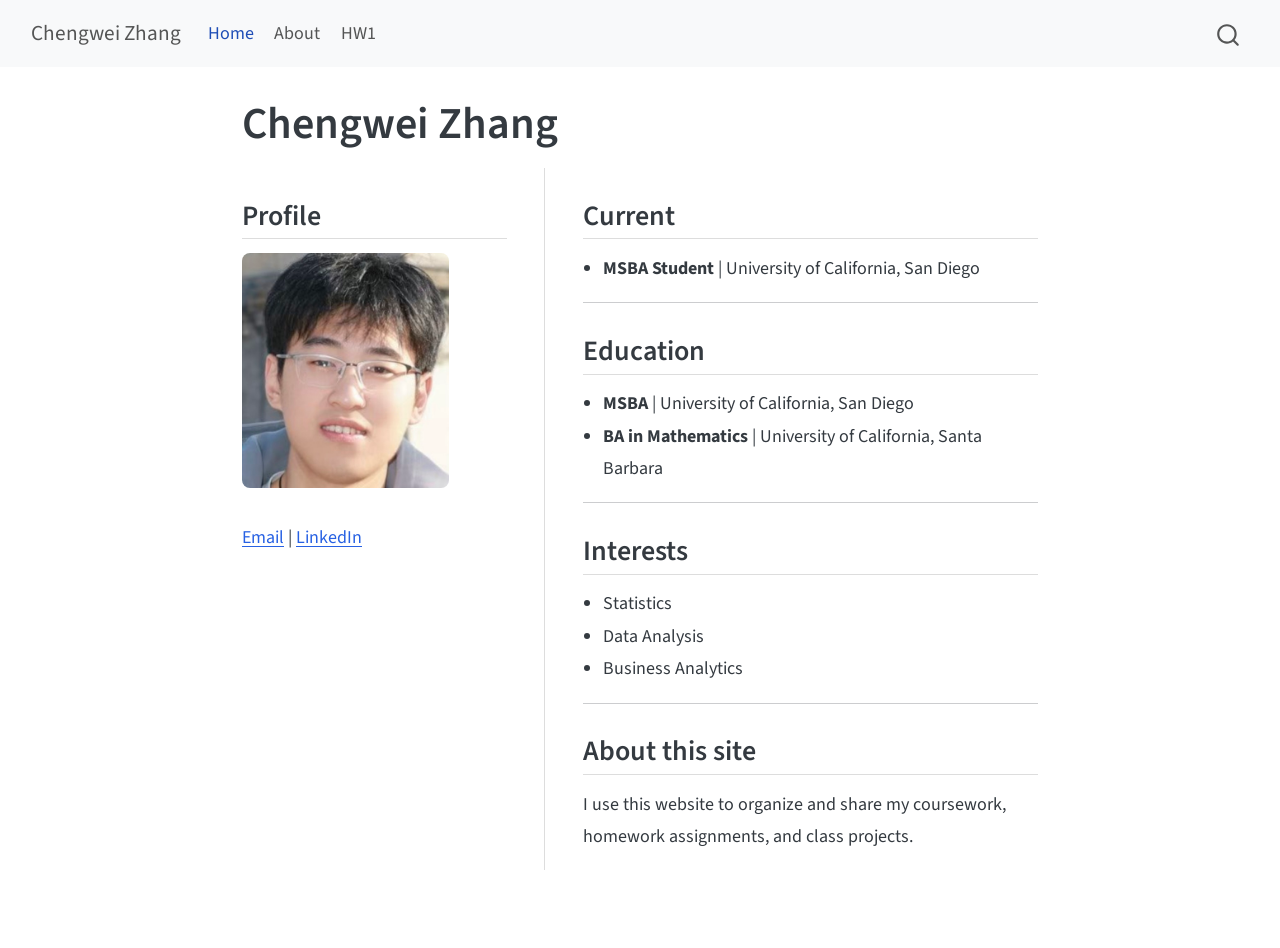
<file: docs/index.html>
<!DOCTYPE html>
<html xmlns="http://www.w3.org/1999/xhtml" lang="en" xml:lang="en"><head>

<meta charset="utf-8">
<meta name="generator" content="quarto-1.9.13">

<meta name="viewport" content="width=device-width, initial-scale=1.0, user-scalable=yes">


<title>Chengwei Zhang</title>
<style>
code{white-space: pre-wrap;}
span.smallcaps{font-variant: small-caps;}
div.columns{display: flex; gap: min(4vw, 1.5em);}
div.column{flex: auto; overflow-x: auto;}
div.hanging-indent{margin-left: 1.5em; text-indent: -1.5em;}
ul.task-list{list-style: none;}
ul.task-list li input[type="checkbox"] {
  width: 0.8em;
  margin: 0 0.8em 0.2em -1em; /* quarto-specific, see https://github.com/quarto-dev/quarto-cli/issues/4556 */ 
  vertical-align: middle;
}
</style>


<script src="site_libs/quarto-nav/quarto-nav.js"></script>
<script src="site_libs/quarto-nav/headroom.min.js"></script>
<script src="site_libs/clipboard/clipboard.min.js"></script>
<script src="site_libs/quarto-search/autocomplete.umd.js"></script>
<script src="site_libs/quarto-search/fuse.min.js"></script>
<script src="site_libs/quarto-search/quarto-search.js"></script>
<meta name="quarto:offset" content="./">
<script src="site_libs/quarto-html/quarto.js" type="module"></script>
<script src="site_libs/quarto-html/tabsets/tabsets.js" type="module"></script>
<script src="site_libs/quarto-html/axe/axe-check.js" type="module"></script>
<script src="site_libs/quarto-html/popper.min.js"></script>
<script src="site_libs/quarto-html/tippy.umd.min.js"></script>
<script src="site_libs/quarto-html/anchor.min.js"></script>
<link href="site_libs/quarto-html/tippy.css" rel="stylesheet">
<link href="site_libs/quarto-html/quarto-syntax-highlighting-ac077c1e730dfeb5e42400639d17284e.css" rel="stylesheet" id="quarto-text-highlighting-styles">
<script src="site_libs/bootstrap/bootstrap.min.js"></script>
<link href="site_libs/bootstrap/bootstrap-icons.css" rel="stylesheet">
<link href="site_libs/bootstrap/bootstrap-25a278df0dcecaab9842c2b266c09c1c.min.css" rel="stylesheet" append-hash="true" id="quarto-bootstrap" data-mode="light">
<script id="quarto-search-options" type="application/json">{
  "location": "navbar",
  "copy-button": false,
  "collapse-after": 3,
  "panel-placement": "end",
  "type": "overlay",
  "limit": 50,
  "keyboard-shortcut": [
    "f",
    "/",
    "s"
  ],
  "show-item-context": false,
  "language": {
    "search-no-results-text": "No results",
    "search-matching-documents-text": "matching documents",
    "search-copy-link-title": "Copy link to search",
    "search-hide-matches-text": "Hide additional matches",
    "search-more-match-text": "more match in this document",
    "search-more-matches-text": "more matches in this document",
    "search-clear-button-title": "Clear",
    "search-text-placeholder": "",
    "search-detached-cancel-button-title": "Cancel",
    "search-submit-button-title": "Submit",
    "search-label": "Search"
  }
}</script>


<link rel="stylesheet" href="styles.css">
</head>

<body class="nav-fixed fullcontent quarto-light">

<div id="quarto-search-results"></div>
  <header id="quarto-header" class="headroom fixed-top">
    <nav class="navbar navbar-expand-lg " data-bs-theme="dark">
      <div class="navbar-container container-fluid">
      <div class="navbar-brand-container mx-auto">
    <a class="navbar-brand" href="./index.html">
    <span class="navbar-title">Chengwei Zhang</span>
    </a>
  </div>
            <div id="quarto-search" class="" title="Search"></div>
          <button class="navbar-toggler" type="button" data-bs-toggle="collapse" data-bs-target="#navbarCollapse" aria-controls="navbarCollapse" role="menu" aria-expanded="false" aria-label="Toggle navigation" onclick="if (window.quartoToggleHeadroom) { window.quartoToggleHeadroom(); }">
  <span class="navbar-toggler-icon"></span>
</button>
          <div class="collapse navbar-collapse" id="navbarCollapse">
            <ul class="navbar-nav navbar-nav-scroll me-auto">
  <li class="nav-item">
    <a class="nav-link active" href="./index.html" aria-current="page"> 
<span class="menu-text">Home</span></a>
  </li>  
  <li class="nav-item">
    <a class="nav-link" href="./about.html"> 
<span class="menu-text">About</span></a>
  </li>  
  <li class="nav-item">
    <a class="nav-link" href="./hw1.html"> 
<span class="menu-text">HW1</span></a>
  </li>  
</ul>
          </div> <!-- /navcollapse -->
            <div class="quarto-navbar-tools">
</div>
      </div> <!-- /container-fluid -->
    </nav>
</header>
<!-- content -->
<div id="quarto-content" class="quarto-container page-columns page-rows-contents page-layout-article page-navbar">
<!-- sidebar -->
<!-- margin-sidebar -->
    
<!-- main -->
<main class="content" id="quarto-document-content">

<header id="title-block-header" class="quarto-title-block default">
<div class="quarto-title">
<h1 class="title">Chengwei Zhang</h1>
</div>



<div class="quarto-title-meta">

    
  
    
  </div>
  


</header>


<div class="columns">
<div class="column" style="width:38%;">
<section id="profile" class="level2">
<h2 class="anchored" data-anchor-id="profile">Profile</h2>
<p><img src="files/profile.jpg" class="img-fluid" style="width:78.0%" alt="Profile image"></p>
<p><a href="mailto:chz147@ucsd.edu">Email</a> | <a href="https://www.linkedin.com/in/chengwei-zhang-560180379">LinkedIn</a></p>
</section>
</div><div class="column" style="width:62%;">
<section id="current" class="level2">
<h2 class="anchored" data-anchor-id="current">Current</h2>
<ul>
<li><strong>MSBA Student</strong> | University of California, San Diego</li>
</ul>
<hr>
</section>
<section id="education" class="level2">
<h2 class="anchored" data-anchor-id="education">Education</h2>
<ul>
<li><strong>MSBA</strong> | University of California, San Diego<br>
</li>
<li><strong>BA in Mathematics</strong> | University of California, Santa Barbara</li>
</ul>
<hr>
</section>
<section id="interests" class="level2">
<h2 class="anchored" data-anchor-id="interests">Interests</h2>
<ul>
<li>Statistics<br>
</li>
<li>Data Analysis<br>
</li>
<li>Business Analytics</li>
</ul>
<hr>
</section>
<section id="about-this-site" class="level2">
<h2 class="anchored" data-anchor-id="about-this-site">About this site</h2>
<p>I use this website to organize and share my coursework, homework assignments, and class projects.</p>
</section>
</div>
</div>



</main> <!-- /main -->
<script id="quarto-html-after-body" type="application/javascript">
  window.document.addEventListener("DOMContentLoaded", function (event) {
    const icon = "";
    const anchorJS = new window.AnchorJS();
    anchorJS.options = {
      placement: 'right',
      icon: icon
    };
    anchorJS.add('.anchored');
    const isCodeAnnotation = (el) => {
      for (const clz of el.classList) {
        if (clz.startsWith('code-annotation-')) {                     
          return true;
        }
      }
      return false;
    }
    const onCopySuccess = function(e) {
      // button target
      const button = e.trigger;
      // don't keep focus
      button.blur();
      // flash "checked"
      button.classList.add('code-copy-button-checked');
      var currentTitle = button.getAttribute("title");
      button.setAttribute("title", "Copied!");
      let tooltip;
      if (window.bootstrap) {
        button.setAttribute("data-bs-toggle", "tooltip");
        button.setAttribute("data-bs-placement", "left");
        button.setAttribute("data-bs-title", "Copied!");
        tooltip = new bootstrap.Tooltip(button, 
          { trigger: "manual", 
            customClass: "code-copy-button-tooltip",
            offset: [0, -8]});
        tooltip.show();    
      }
      setTimeout(function() {
        if (tooltip) {
          tooltip.hide();
          button.removeAttribute("data-bs-title");
          button.removeAttribute("data-bs-toggle");
          button.removeAttribute("data-bs-placement");
        }
        button.setAttribute("title", currentTitle);
        button.classList.remove('code-copy-button-checked');
      }, 1000);
      // clear code selection
      e.clearSelection();
    }
    const getTextToCopy = function(trigger) {
      const outerScaffold = trigger.parentElement.cloneNode(true);
      const codeEl = outerScaffold.querySelector('code');
      for (const childEl of codeEl.children) {
        if (isCodeAnnotation(childEl)) {
          childEl.remove();
        }
      }
      return codeEl.innerText;
    }
    const clipboard = new window.ClipboardJS('.code-copy-button:not([data-in-quarto-modal])', {
      text: getTextToCopy
    });
    clipboard.on('success', onCopySuccess);
    if (window.document.getElementById('quarto-embedded-source-code-modal')) {
      const clipboardModal = new window.ClipboardJS('.code-copy-button[data-in-quarto-modal]', {
        text: getTextToCopy,
        container: window.document.getElementById('quarto-embedded-source-code-modal')
      });
      clipboardModal.on('success', onCopySuccess);
    }
      var localhostRegex = new RegExp(/^(?:http|https):\/\/localhost\:?[0-9]*\//);
      var mailtoRegex = new RegExp(/^mailto:/);
        var filterRegex = new RegExp('/' + window.location.host + '/');
      var isInternal = (href) => {
          return filterRegex.test(href) || localhostRegex.test(href) || mailtoRegex.test(href);
      }
      // Inspect non-navigation links and adorn them if external
     var links = window.document.querySelectorAll('a[href]:not(.nav-link):not(.navbar-brand):not(.toc-action):not(.sidebar-link):not(.sidebar-item-toggle):not(.pagination-link):not(.no-external):not([aria-hidden]):not(.dropdown-item):not(.quarto-navigation-tool):not(.about-link)');
      for (var i=0; i<links.length; i++) {
        const link = links[i];
        if (!isInternal(link.href)) {
          // undo the damage that might have been done by quarto-nav.js in the case of
          // links that we want to consider external
          if (link.dataset.originalHref !== undefined) {
            link.href = link.dataset.originalHref;
          }
        }
      }
    function tippyHover(el, contentFn, onTriggerFn, onUntriggerFn) {
      const config = {
        allowHTML: true,
        maxWidth: 500,
        delay: 100,
        arrow: false,
        appendTo: function(el) {
            return el.parentElement;
        },
        interactive: true,
        interactiveBorder: 10,
        theme: 'quarto',
        placement: 'bottom-start',
      };
      if (contentFn) {
        config.content = contentFn;
      }
      if (onTriggerFn) {
        config.onTrigger = onTriggerFn;
      }
      if (onUntriggerFn) {
        config.onUntrigger = onUntriggerFn;
      }
      window.tippy(el, config); 
    }
    const noterefs = window.document.querySelectorAll('a[role="doc-noteref"]');
    for (var i=0; i<noterefs.length; i++) {
      const ref = noterefs[i];
      tippyHover(ref, function() {
        // use id or data attribute instead here
        let href = ref.getAttribute('data-footnote-href') || ref.getAttribute('href');
        try { href = new URL(href).hash; } catch {}
        const id = href.replace(/^#\/?/, "");
        const note = window.document.getElementById(id);
        if (note) {
          return note.innerHTML;
        } else {
          return "";
        }
      });
    }
    const xrefs = window.document.querySelectorAll('a.quarto-xref');
    const processXRef = (id, note) => {
      // Strip column container classes
      const stripColumnClz = (el) => {
        el.classList.remove("page-full", "page-columns");
        if (el.children) {
          for (const child of el.children) {
            stripColumnClz(child);
          }
        }
      }
      stripColumnClz(note)
      if (id === null || id.startsWith('sec-')) {
        // Special case sections, only their first couple elements
        const container = document.createElement("div");
        if (note.children && note.children.length > 2) {
          container.appendChild(note.children[0].cloneNode(true));
          for (let i = 1; i < note.children.length; i++) {
            const child = note.children[i];
            if (child.tagName === "P" && child.innerText === "") {
              continue;
            } else {
              container.appendChild(child.cloneNode(true));
              break;
            }
          }
          if (window.Quarto?.typesetMath) {
            window.Quarto.typesetMath(container);
          }
          return container.innerHTML
        } else {
          if (window.Quarto?.typesetMath) {
            window.Quarto.typesetMath(note);
          }
          return note.innerHTML;
        }
      } else {
        // Remove any anchor links if they are present
        const anchorLink = note.querySelector('a.anchorjs-link');
        if (anchorLink) {
          anchorLink.remove();
        }
        if (window.Quarto?.typesetMath) {
          window.Quarto.typesetMath(note);
        }
        if (note.classList.contains("callout")) {
          return note.outerHTML;
        } else {
          return note.innerHTML;
        }
      }
    }
    for (var i=0; i<xrefs.length; i++) {
      const xref = xrefs[i];
      tippyHover(xref, undefined, function(instance) {
        instance.disable();
        let url = xref.getAttribute('href');
        let hash = undefined; 
        if (url.startsWith('#')) {
          hash = url;
        } else {
          try { hash = new URL(url).hash; } catch {}
        }
        if (hash) {
          const id = hash.replace(/^#\/?/, "");
          const note = window.document.getElementById(id);
          if (note !== null) {
            try {
              const html = processXRef(id, note.cloneNode(true));
              instance.setContent(html);
            } finally {
              instance.enable();
              instance.show();
            }
          } else {
            // See if we can fetch this
            fetch(url.split('#')[0])
            .then(res => res.text())
            .then(html => {
              const parser = new DOMParser();
              const htmlDoc = parser.parseFromString(html, "text/html");
              const note = htmlDoc.getElementById(id);
              if (note !== null) {
                const html = processXRef(id, note);
                instance.setContent(html);
              } 
            }).finally(() => {
              instance.enable();
              instance.show();
            });
          }
        } else {
          // See if we can fetch a full url (with no hash to target)
          // This is a special case and we should probably do some content thinning / targeting
          fetch(url)
          .then(res => res.text())
          .then(html => {
            const parser = new DOMParser();
            const htmlDoc = parser.parseFromString(html, "text/html");
            const note = htmlDoc.querySelector('main.content');
            if (note !== null) {
              // This should only happen for chapter cross references
              // (since there is no id in the URL)
              // remove the first header
              if (note.children.length > 0 && note.children[0].tagName === "HEADER") {
                note.children[0].remove();
              }
              const html = processXRef(null, note);
              instance.setContent(html);
            } 
          }).finally(() => {
            instance.enable();
            instance.show();
          });
        }
      }, function(instance) {
      });
    }
        let selectedAnnoteEl;
        const selectorForAnnotation = ( cell, annotation) => {
          let cellAttr = 'data-code-cell="' + cell + '"';
          let lineAttr = 'data-code-annotation="' +  annotation + '"';
          const selector = 'span[' + cellAttr + '][' + lineAttr + ']';
          return selector;
        }
        const selectCodeLines = (annoteEl) => {
          const doc = window.document;
          const targetCell = annoteEl.getAttribute("data-target-cell");
          const targetAnnotation = annoteEl.getAttribute("data-target-annotation");
          const annoteSpan = window.document.querySelector(selectorForAnnotation(targetCell, targetAnnotation));
          const lines = annoteSpan.getAttribute("data-code-lines").split(",");
          const lineIds = lines.map((line) => {
            return targetCell + "-" + line;
          })
          let top = null;
          let height = null;
          let parent = null;
          if (lineIds.length > 0) {
              //compute the position of the single el (top and bottom and make a div)
              const el = window.document.getElementById(lineIds[0]);
              top = el.offsetTop;
              height = el.offsetHeight;
              parent = el.parentElement.parentElement;
            if (lineIds.length > 1) {
              const lastEl = window.document.getElementById(lineIds[lineIds.length - 1]);
              const bottom = lastEl.offsetTop + lastEl.offsetHeight;
              height = bottom - top;
            }
            if (top !== null && height !== null && parent !== null) {
              // cook up a div (if necessary) and position it 
              let div = window.document.getElementById("code-annotation-line-highlight");
              if (div === null) {
                div = window.document.createElement("div");
                div.setAttribute("id", "code-annotation-line-highlight");
                div.style.position = 'absolute';
                parent.appendChild(div);
              }
              div.style.top = top - 2 + "px";
              div.style.height = height + 4 + "px";
              div.style.left = 0;
              let gutterDiv = window.document.getElementById("code-annotation-line-highlight-gutter");
              if (gutterDiv === null) {
                gutterDiv = window.document.createElement("div");
                gutterDiv.setAttribute("id", "code-annotation-line-highlight-gutter");
                gutterDiv.style.position = 'absolute';
                const codeCell = window.document.getElementById(targetCell);
                const gutter = codeCell.querySelector('.code-annotation-gutter');
                gutter.appendChild(gutterDiv);
              }
              gutterDiv.style.top = top - 2 + "px";
              gutterDiv.style.height = height + 4 + "px";
            }
            selectedAnnoteEl = annoteEl;
          }
        };
        const unselectCodeLines = () => {
          const elementsIds = ["code-annotation-line-highlight", "code-annotation-line-highlight-gutter"];
          elementsIds.forEach((elId) => {
            const div = window.document.getElementById(elId);
            if (div) {
              div.remove();
            }
          });
          selectedAnnoteEl = undefined;
        };
          // Handle positioning of the toggle
      window.addEventListener(
        "resize",
        throttle(() => {
          elRect = undefined;
          if (selectedAnnoteEl) {
            selectCodeLines(selectedAnnoteEl);
          }
        }, 10)
      );
      function throttle(fn, ms) {
      let throttle = false;
      let timer;
        return (...args) => {
          if(!throttle) { // first call gets through
              fn.apply(this, args);
              throttle = true;
          } else { // all the others get throttled
              if(timer) clearTimeout(timer); // cancel #2
              timer = setTimeout(() => {
                fn.apply(this, args);
                timer = throttle = false;
              }, ms);
          }
        };
      }
        // Attach click handler to the DT
        const annoteDls = window.document.querySelectorAll('dt[data-target-cell]');
        for (const annoteDlNode of annoteDls) {
          annoteDlNode.addEventListener('click', (event) => {
            const clickedEl = event.target;
            if (clickedEl !== selectedAnnoteEl) {
              unselectCodeLines();
              const activeEl = window.document.querySelector('dt[data-target-cell].code-annotation-active');
              if (activeEl) {
                activeEl.classList.remove('code-annotation-active');
              }
              selectCodeLines(clickedEl);
              clickedEl.classList.add('code-annotation-active');
            } else {
              // Unselect the line
              unselectCodeLines();
              clickedEl.classList.remove('code-annotation-active');
            }
          });
        }
    const findCites = (el) => {
      const parentEl = el.parentElement;
      if (parentEl) {
        const cites = parentEl.dataset.cites;
        if (cites) {
          return {
            el,
            cites: cites.split(' ')
          };
        } else {
          return findCites(el.parentElement)
        }
      } else {
        return undefined;
      }
    };
    var bibliorefs = window.document.querySelectorAll('a[role="doc-biblioref"]');
    for (var i=0; i<bibliorefs.length; i++) {
      const ref = bibliorefs[i];
      const citeInfo = findCites(ref);
      if (citeInfo) {
        tippyHover(citeInfo.el, function() {
          var popup = window.document.createElement('div');
          citeInfo.cites.forEach(function(cite) {
            var citeDiv = window.document.createElement('div');
            citeDiv.classList.add('hanging-indent');
            citeDiv.classList.add('csl-entry');
            var biblioDiv = window.document.getElementById('ref-' + cite);
            if (biblioDiv) {
              citeDiv.innerHTML = biblioDiv.innerHTML;
            }
            popup.appendChild(citeDiv);
          });
          return popup.innerHTML;
        });
      }
    }
  });
  </script>
</div> <!-- /content -->




</body></html>
</file>
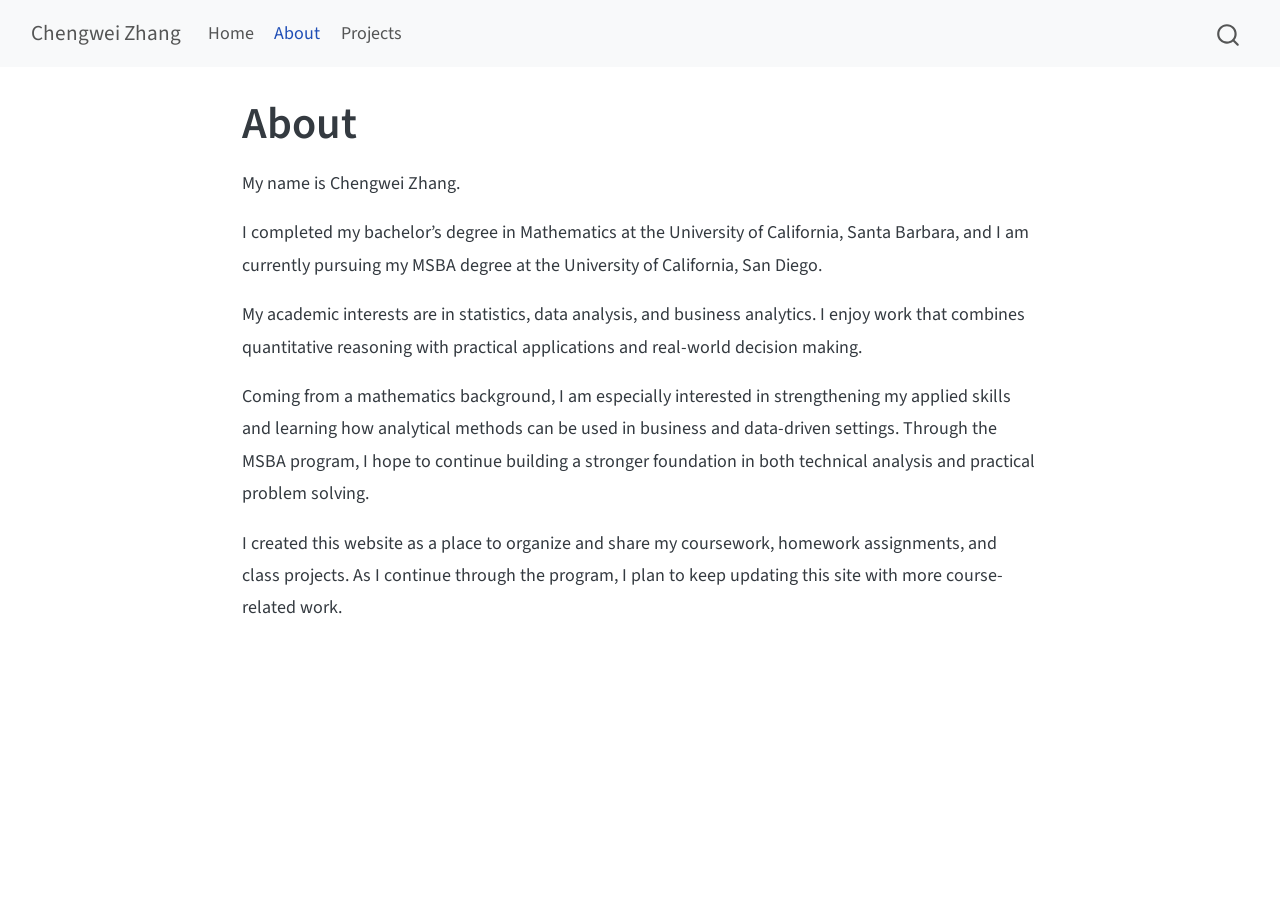
<file: docs/about.html>
<!DOCTYPE html>
<html xmlns="http://www.w3.org/1999/xhtml" lang="en" xml:lang="en"><head>

<meta charset="utf-8">
<meta name="generator" content="quarto-1.9.13">

<meta name="viewport" content="width=device-width, initial-scale=1.0, user-scalable=yes">


<title>About – Chengwei Zhang</title>
<style>
code{white-space: pre-wrap;}
span.smallcaps{font-variant: small-caps;}
div.columns{display: flex; gap: min(4vw, 1.5em);}
div.column{flex: auto; overflow-x: auto;}
div.hanging-indent{margin-left: 1.5em; text-indent: -1.5em;}
ul.task-list{list-style: none;}
ul.task-list li input[type="checkbox"] {
  width: 0.8em;
  margin: 0 0.8em 0.2em -1em; /* quarto-specific, see https://github.com/quarto-dev/quarto-cli/issues/4556 */ 
  vertical-align: middle;
}
</style>


<script src="site_libs/quarto-nav/quarto-nav.js"></script>
<script src="site_libs/quarto-nav/headroom.min.js"></script>
<script src="site_libs/clipboard/clipboard.min.js"></script>
<script src="site_libs/quarto-search/autocomplete.umd.js"></script>
<script src="site_libs/quarto-search/fuse.min.js"></script>
<script src="site_libs/quarto-search/quarto-search.js"></script>
<meta name="quarto:offset" content="./">
<script src="site_libs/quarto-html/quarto.js" type="module"></script>
<script src="site_libs/quarto-html/tabsets/tabsets.js" type="module"></script>
<script src="site_libs/quarto-html/axe/axe-check.js" type="module"></script>
<script src="site_libs/quarto-html/popper.min.js"></script>
<script src="site_libs/quarto-html/tippy.umd.min.js"></script>
<script src="site_libs/quarto-html/anchor.min.js"></script>
<link href="site_libs/quarto-html/tippy.css" rel="stylesheet">
<link href="site_libs/quarto-html/quarto-syntax-highlighting-ac077c1e730dfeb5e42400639d17284e.css" rel="stylesheet" id="quarto-text-highlighting-styles">
<script src="site_libs/bootstrap/bootstrap.min.js"></script>
<link href="site_libs/bootstrap/bootstrap-icons.css" rel="stylesheet">
<link href="site_libs/bootstrap/bootstrap-25a278df0dcecaab9842c2b266c09c1c.min.css" rel="stylesheet" append-hash="true" id="quarto-bootstrap" data-mode="light">
<script id="quarto-search-options" type="application/json">{
  "location": "navbar",
  "copy-button": false,
  "collapse-after": 3,
  "panel-placement": "end",
  "type": "overlay",
  "limit": 50,
  "keyboard-shortcut": [
    "f",
    "/",
    "s"
  ],
  "show-item-context": false,
  "language": {
    "search-no-results-text": "No results",
    "search-matching-documents-text": "matching documents",
    "search-copy-link-title": "Copy link to search",
    "search-hide-matches-text": "Hide additional matches",
    "search-more-match-text": "more match in this document",
    "search-more-matches-text": "more matches in this document",
    "search-clear-button-title": "Clear",
    "search-text-placeholder": "",
    "search-detached-cancel-button-title": "Cancel",
    "search-submit-button-title": "Submit",
    "search-label": "Search"
  }
}</script>


<link rel="stylesheet" href="styles.css">
</head>

<body class="nav-fixed fullcontent quarto-light">

<div id="quarto-search-results"></div>
  <header id="quarto-header" class="headroom fixed-top">
    <nav class="navbar navbar-expand-lg " data-bs-theme="dark">
      <div class="navbar-container container-fluid">
      <div class="navbar-brand-container mx-auto">
    <a class="navbar-brand" href="./index.html">
    <span class="navbar-title">Chengwei Zhang</span>
    </a>
  </div>
            <div id="quarto-search" class="" title="Search"></div>
          <button class="navbar-toggler" type="button" data-bs-toggle="collapse" data-bs-target="#navbarCollapse" aria-controls="navbarCollapse" role="menu" aria-expanded="false" aria-label="Toggle navigation" onclick="if (window.quartoToggleHeadroom) { window.quartoToggleHeadroom(); }">
  <span class="navbar-toggler-icon"></span>
</button>
          <div class="collapse navbar-collapse" id="navbarCollapse">
            <ul class="navbar-nav navbar-nav-scroll me-auto">
  <li class="nav-item">
    <a class="nav-link" href="./index.html"> 
<span class="menu-text">Home</span></a>
  </li>  
  <li class="nav-item">
    <a class="nav-link active" href="./about.html" aria-current="page"> 
<span class="menu-text">About</span></a>
  </li>  
  <li class="nav-item">
    <a class="nav-link" href="./projects.html"> 
<span class="menu-text">Projects</span></a>
  </li>  
</ul>
          </div> <!-- /navcollapse -->
            <div class="quarto-navbar-tools">
</div>
      </div> <!-- /container-fluid -->
    </nav>
</header>
<!-- content -->
<div id="quarto-content" class="quarto-container page-columns page-rows-contents page-layout-article page-navbar">
<!-- sidebar -->
<!-- margin-sidebar -->
    
<!-- main -->
<main class="content" id="quarto-document-content">

<header id="title-block-header" class="quarto-title-block default">
<div class="quarto-title">
<h1 class="title">About</h1>
</div>



<div class="quarto-title-meta">

    
  
    
  </div>
  


</header>


<p>My name is Chengwei Zhang.</p>
<p>I completed my bachelor’s degree in Mathematics at the University of California, Santa Barbara, and I am currently pursuing my MSBA degree at the University of California, San Diego.</p>
<p>My academic interests are in statistics, data analysis, and business analytics. I enjoy work that combines quantitative reasoning with practical applications and real-world decision making.</p>
<p>Coming from a mathematics background, I am especially interested in strengthening my applied skills and learning how analytical methods can be used in business and data-driven settings. Through the MSBA program, I hope to continue building a stronger foundation in both technical analysis and practical problem solving.</p>
<p>I created this website as a place to organize and share my coursework, homework assignments, and class projects. As I continue through the program, I plan to keep updating this site with more course-related work.</p>



</main> <!-- /main -->
<script id="quarto-html-after-body" type="application/javascript">
  window.document.addEventListener("DOMContentLoaded", function (event) {
    const icon = "";
    const anchorJS = new window.AnchorJS();
    anchorJS.options = {
      placement: 'right',
      icon: icon
    };
    anchorJS.add('.anchored');
    const isCodeAnnotation = (el) => {
      for (const clz of el.classList) {
        if (clz.startsWith('code-annotation-')) {                     
          return true;
        }
      }
      return false;
    }
    const onCopySuccess = function(e) {
      // button target
      const button = e.trigger;
      // don't keep focus
      button.blur();
      // flash "checked"
      button.classList.add('code-copy-button-checked');
      var currentTitle = button.getAttribute("title");
      button.setAttribute("title", "Copied!");
      let tooltip;
      if (window.bootstrap) {
        button.setAttribute("data-bs-toggle", "tooltip");
        button.setAttribute("data-bs-placement", "left");
        button.setAttribute("data-bs-title", "Copied!");
        tooltip = new bootstrap.Tooltip(button, 
          { trigger: "manual", 
            customClass: "code-copy-button-tooltip",
            offset: [0, -8]});
        tooltip.show();    
      }
      setTimeout(function() {
        if (tooltip) {
          tooltip.hide();
          button.removeAttribute("data-bs-title");
          button.removeAttribute("data-bs-toggle");
          button.removeAttribute("data-bs-placement");
        }
        button.setAttribute("title", currentTitle);
        button.classList.remove('code-copy-button-checked');
      }, 1000);
      // clear code selection
      e.clearSelection();
    }
    const getTextToCopy = function(trigger) {
      const outerScaffold = trigger.parentElement.cloneNode(true);
      const codeEl = outerScaffold.querySelector('code');
      for (const childEl of codeEl.children) {
        if (isCodeAnnotation(childEl)) {
          childEl.remove();
        }
      }
      return codeEl.innerText;
    }
    const clipboard = new window.ClipboardJS('.code-copy-button:not([data-in-quarto-modal])', {
      text: getTextToCopy
    });
    clipboard.on('success', onCopySuccess);
    if (window.document.getElementById('quarto-embedded-source-code-modal')) {
      const clipboardModal = new window.ClipboardJS('.code-copy-button[data-in-quarto-modal]', {
        text: getTextToCopy,
        container: window.document.getElementById('quarto-embedded-source-code-modal')
      });
      clipboardModal.on('success', onCopySuccess);
    }
      var localhostRegex = new RegExp(/^(?:http|https):\/\/localhost\:?[0-9]*\//);
      var mailtoRegex = new RegExp(/^mailto:/);
        var filterRegex = new RegExp('/' + window.location.host + '/');
      var isInternal = (href) => {
          return filterRegex.test(href) || localhostRegex.test(href) || mailtoRegex.test(href);
      }
      // Inspect non-navigation links and adorn them if external
     var links = window.document.querySelectorAll('a[href]:not(.nav-link):not(.navbar-brand):not(.toc-action):not(.sidebar-link):not(.sidebar-item-toggle):not(.pagination-link):not(.no-external):not([aria-hidden]):not(.dropdown-item):not(.quarto-navigation-tool):not(.about-link)');
      for (var i=0; i<links.length; i++) {
        const link = links[i];
        if (!isInternal(link.href)) {
          // undo the damage that might have been done by quarto-nav.js in the case of
          // links that we want to consider external
          if (link.dataset.originalHref !== undefined) {
            link.href = link.dataset.originalHref;
          }
        }
      }
    function tippyHover(el, contentFn, onTriggerFn, onUntriggerFn) {
      const config = {
        allowHTML: true,
        maxWidth: 500,
        delay: 100,
        arrow: false,
        appendTo: function(el) {
            return el.parentElement;
        },
        interactive: true,
        interactiveBorder: 10,
        theme: 'quarto',
        placement: 'bottom-start',
      };
      if (contentFn) {
        config.content = contentFn;
      }
      if (onTriggerFn) {
        config.onTrigger = onTriggerFn;
      }
      if (onUntriggerFn) {
        config.onUntrigger = onUntriggerFn;
      }
      window.tippy(el, config); 
    }
    const noterefs = window.document.querySelectorAll('a[role="doc-noteref"]');
    for (var i=0; i<noterefs.length; i++) {
      const ref = noterefs[i];
      tippyHover(ref, function() {
        // use id or data attribute instead here
        let href = ref.getAttribute('data-footnote-href') || ref.getAttribute('href');
        try { href = new URL(href).hash; } catch {}
        const id = href.replace(/^#\/?/, "");
        const note = window.document.getElementById(id);
        if (note) {
          return note.innerHTML;
        } else {
          return "";
        }
      });
    }
    const xrefs = window.document.querySelectorAll('a.quarto-xref');
    const processXRef = (id, note) => {
      // Strip column container classes
      const stripColumnClz = (el) => {
        el.classList.remove("page-full", "page-columns");
        if (el.children) {
          for (const child of el.children) {
            stripColumnClz(child);
          }
        }
      }
      stripColumnClz(note)
      if (id === null || id.startsWith('sec-')) {
        // Special case sections, only their first couple elements
        const container = document.createElement("div");
        if (note.children && note.children.length > 2) {
          container.appendChild(note.children[0].cloneNode(true));
          for (let i = 1; i < note.children.length; i++) {
            const child = note.children[i];
            if (child.tagName === "P" && child.innerText === "") {
              continue;
            } else {
              container.appendChild(child.cloneNode(true));
              break;
            }
          }
          if (window.Quarto?.typesetMath) {
            window.Quarto.typesetMath(container);
          }
          return container.innerHTML
        } else {
          if (window.Quarto?.typesetMath) {
            window.Quarto.typesetMath(note);
          }
          return note.innerHTML;
        }
      } else {
        // Remove any anchor links if they are present
        const anchorLink = note.querySelector('a.anchorjs-link');
        if (anchorLink) {
          anchorLink.remove();
        }
        if (window.Quarto?.typesetMath) {
          window.Quarto.typesetMath(note);
        }
        if (note.classList.contains("callout")) {
          return note.outerHTML;
        } else {
          return note.innerHTML;
        }
      }
    }
    for (var i=0; i<xrefs.length; i++) {
      const xref = xrefs[i];
      tippyHover(xref, undefined, function(instance) {
        instance.disable();
        let url = xref.getAttribute('href');
        let hash = undefined; 
        if (url.startsWith('#')) {
          hash = url;
        } else {
          try { hash = new URL(url).hash; } catch {}
        }
        if (hash) {
          const id = hash.replace(/^#\/?/, "");
          const note = window.document.getElementById(id);
          if (note !== null) {
            try {
              const html = processXRef(id, note.cloneNode(true));
              instance.setContent(html);
            } finally {
              instance.enable();
              instance.show();
            }
          } else {
            // See if we can fetch this
            fetch(url.split('#')[0])
            .then(res => res.text())
            .then(html => {
              const parser = new DOMParser();
              const htmlDoc = parser.parseFromString(html, "text/html");
              const note = htmlDoc.getElementById(id);
              if (note !== null) {
                const html = processXRef(id, note);
                instance.setContent(html);
              } 
            }).finally(() => {
              instance.enable();
              instance.show();
            });
          }
        } else {
          // See if we can fetch a full url (with no hash to target)
          // This is a special case and we should probably do some content thinning / targeting
          fetch(url)
          .then(res => res.text())
          .then(html => {
            const parser = new DOMParser();
            const htmlDoc = parser.parseFromString(html, "text/html");
            const note = htmlDoc.querySelector('main.content');
            if (note !== null) {
              // This should only happen for chapter cross references
              // (since there is no id in the URL)
              // remove the first header
              if (note.children.length > 0 && note.children[0].tagName === "HEADER") {
                note.children[0].remove();
              }
              const html = processXRef(null, note);
              instance.setContent(html);
            } 
          }).finally(() => {
            instance.enable();
            instance.show();
          });
        }
      }, function(instance) {
      });
    }
        let selectedAnnoteEl;
        const selectorForAnnotation = ( cell, annotation) => {
          let cellAttr = 'data-code-cell="' + cell + '"';
          let lineAttr = 'data-code-annotation="' +  annotation + '"';
          const selector = 'span[' + cellAttr + '][' + lineAttr + ']';
          return selector;
        }
        const selectCodeLines = (annoteEl) => {
          const doc = window.document;
          const targetCell = annoteEl.getAttribute("data-target-cell");
          const targetAnnotation = annoteEl.getAttribute("data-target-annotation");
          const annoteSpan = window.document.querySelector(selectorForAnnotation(targetCell, targetAnnotation));
          const lines = annoteSpan.getAttribute("data-code-lines").split(",");
          const lineIds = lines.map((line) => {
            return targetCell + "-" + line;
          })
          let top = null;
          let height = null;
          let parent = null;
          if (lineIds.length > 0) {
              //compute the position of the single el (top and bottom and make a div)
              const el = window.document.getElementById(lineIds[0]);
              top = el.offsetTop;
              height = el.offsetHeight;
              parent = el.parentElement.parentElement;
            if (lineIds.length > 1) {
              const lastEl = window.document.getElementById(lineIds[lineIds.length - 1]);
              const bottom = lastEl.offsetTop + lastEl.offsetHeight;
              height = bottom - top;
            }
            if (top !== null && height !== null && parent !== null) {
              // cook up a div (if necessary) and position it 
              let div = window.document.getElementById("code-annotation-line-highlight");
              if (div === null) {
                div = window.document.createElement("div");
                div.setAttribute("id", "code-annotation-line-highlight");
                div.style.position = 'absolute';
                parent.appendChild(div);
              }
              div.style.top = top - 2 + "px";
              div.style.height = height + 4 + "px";
              div.style.left = 0;
              let gutterDiv = window.document.getElementById("code-annotation-line-highlight-gutter");
              if (gutterDiv === null) {
                gutterDiv = window.document.createElement("div");
                gutterDiv.setAttribute("id", "code-annotation-line-highlight-gutter");
                gutterDiv.style.position = 'absolute';
                const codeCell = window.document.getElementById(targetCell);
                const gutter = codeCell.querySelector('.code-annotation-gutter');
                gutter.appendChild(gutterDiv);
              }
              gutterDiv.style.top = top - 2 + "px";
              gutterDiv.style.height = height + 4 + "px";
            }
            selectedAnnoteEl = annoteEl;
          }
        };
        const unselectCodeLines = () => {
          const elementsIds = ["code-annotation-line-highlight", "code-annotation-line-highlight-gutter"];
          elementsIds.forEach((elId) => {
            const div = window.document.getElementById(elId);
            if (div) {
              div.remove();
            }
          });
          selectedAnnoteEl = undefined;
        };
          // Handle positioning of the toggle
      window.addEventListener(
        "resize",
        throttle(() => {
          elRect = undefined;
          if (selectedAnnoteEl) {
            selectCodeLines(selectedAnnoteEl);
          }
        }, 10)
      );
      function throttle(fn, ms) {
      let throttle = false;
      let timer;
        return (...args) => {
          if(!throttle) { // first call gets through
              fn.apply(this, args);
              throttle = true;
          } else { // all the others get throttled
              if(timer) clearTimeout(timer); // cancel #2
              timer = setTimeout(() => {
                fn.apply(this, args);
                timer = throttle = false;
              }, ms);
          }
        };
      }
        // Attach click handler to the DT
        const annoteDls = window.document.querySelectorAll('dt[data-target-cell]');
        for (const annoteDlNode of annoteDls) {
          annoteDlNode.addEventListener('click', (event) => {
            const clickedEl = event.target;
            if (clickedEl !== selectedAnnoteEl) {
              unselectCodeLines();
              const activeEl = window.document.querySelector('dt[data-target-cell].code-annotation-active');
              if (activeEl) {
                activeEl.classList.remove('code-annotation-active');
              }
              selectCodeLines(clickedEl);
              clickedEl.classList.add('code-annotation-active');
            } else {
              // Unselect the line
              unselectCodeLines();
              clickedEl.classList.remove('code-annotation-active');
            }
          });
        }
    const findCites = (el) => {
      const parentEl = el.parentElement;
      if (parentEl) {
        const cites = parentEl.dataset.cites;
        if (cites) {
          return {
            el,
            cites: cites.split(' ')
          };
        } else {
          return findCites(el.parentElement)
        }
      } else {
        return undefined;
      }
    };
    var bibliorefs = window.document.querySelectorAll('a[role="doc-biblioref"]');
    for (var i=0; i<bibliorefs.length; i++) {
      const ref = bibliorefs[i];
      const citeInfo = findCites(ref);
      if (citeInfo) {
        tippyHover(citeInfo.el, function() {
          var popup = window.document.createElement('div');
          citeInfo.cites.forEach(function(cite) {
            var citeDiv = window.document.createElement('div');
            citeDiv.classList.add('hanging-indent');
            citeDiv.classList.add('csl-entry');
            var biblioDiv = window.document.getElementById('ref-' + cite);
            if (biblioDiv) {
              citeDiv.innerHTML = biblioDiv.innerHTML;
            }
            popup.appendChild(citeDiv);
          });
          return popup.innerHTML;
        });
      }
    }
  });
  </script>
</div> <!-- /content -->




</body></html>
</file>
<file: docs/site_libs/quarto-html/tippy.css>
.tippy-box[data-animation=fade][data-state=hidden]{opacity:0}[data-tippy-root]{max-width:calc(100vw - 10px)}.tippy-box{position:relative;background-color:#333;color:#fff;border-radius:4px;font-size:14px;line-height:1.4;white-space:normal;outline:0;transition-property:transform,visibility,opacity}.tippy-box[data-placement^=top]>.tippy-arrow{bottom:0}.tippy-box[data-placement^=top]>.tippy-arrow:before{bottom:-7px;left:0;border-width:8px 8px 0;border-top-color:initial;transform-origin:center top}.tippy-box[data-placement^=bottom]>.tippy-arrow{top:0}.tippy-box[data-placement^=bottom]>.tippy-arrow:before{top:-7px;left:0;border-width:0 8px 8px;border-bottom-color:initial;transform-origin:center bottom}.tippy-box[data-placement^=left]>.tippy-arrow{right:0}.tippy-box[data-placement^=left]>.tippy-arrow:before{border-width:8px 0 8px 8px;border-left-color:initial;right:-7px;transform-origin:center left}.tippy-box[data-placement^=right]>.tippy-arrow{left:0}.tippy-box[data-placement^=right]>.tippy-arrow:before{left:-7px;border-width:8px 8px 8px 0;border-right-color:initial;transform-origin:center right}.tippy-box[data-inertia][data-state=visible]{transition-timing-function:cubic-bezier(.54,1.5,.38,1.11)}.tippy-arrow{width:16px;height:16px;color:#333}.tippy-arrow:before{content:"";position:absolute;border-color:transparent;border-style:solid}.tippy-content{position:relative;padding:5px 9px;z-index:1}
</file>
<file: docs/site_libs/quarto-html/quarto-syntax-highlighting-ac077c1e730dfeb5e42400639d17284e.css>
/* quarto syntax highlight colors */
:root {
  --quarto-hl-ot-color: #003B4F;
  --quarto-hl-at-color: #657422;
  --quarto-hl-ss-color: #20794D;
  --quarto-hl-an-color: #5E5E5E;
  --quarto-hl-fu-color: #4758AB;
  --quarto-hl-st-color: #20794D;
  --quarto-hl-cf-color: #003B4F;
  --quarto-hl-op-color: #5E5E5E;
  --quarto-hl-er-color: #AD0000;
  --quarto-hl-bn-color: #AD0000;
  --quarto-hl-al-color: #AD0000;
  --quarto-hl-va-color: #111111;
  --quarto-hl-bu-color: inherit;
  --quarto-hl-ex-color: inherit;
  --quarto-hl-pp-color: #AD0000;
  --quarto-hl-in-color: #5E5E5E;
  --quarto-hl-vs-color: #20794D;
  --quarto-hl-wa-color: #5E5E5E;
  --quarto-hl-do-color: #5E5E5E;
  --quarto-hl-im-color: #00769E;
  --quarto-hl-ch-color: #20794D;
  --quarto-hl-dt-color: #AD0000;
  --quarto-hl-fl-color: #AD0000;
  --quarto-hl-co-color: #5E5E5E;
  --quarto-hl-cv-color: #5E5E5E;
  --quarto-hl-cn-color: #8f5902;
  --quarto-hl-sc-color: #5E5E5E;
  --quarto-hl-dv-color: #AD0000;
  --quarto-hl-kw-color: #003B4F;
}

/* other quarto variables */
:root {
  --quarto-font-monospace: SFMono-Regular, Menlo, Monaco, Consolas, "Liberation Mono", "Courier New", monospace;
}

/* syntax highlight based on Pandoc's rules */
pre > code.sourceCode > span {
  color: #003B4F;
}

code.sourceCode > span {
  color: #003B4F;
}

div.sourceCode,
div.sourceCode pre.sourceCode {
  color: #003B4F;
}

/* Normal */
code span {
  color: #003B4F;
}

/* Alert */
code span.al {
  color: #AD0000;
  font-style: inherit;
}

/* Annotation */
code span.an {
  color: #5E5E5E;
  font-style: inherit;
}

/* Attribute */
code span.at {
  color: #657422;
  font-style: inherit;
}

/* BaseN */
code span.bn {
  color: #AD0000;
  font-style: inherit;
}

/* BuiltIn */
code span.bu {
  font-style: inherit;
}

/* ControlFlow */
code span.cf {
  color: #003B4F;
  font-weight: bold;
  font-style: inherit;
}

/* Char */
code span.ch {
  color: #20794D;
  font-style: inherit;
}

/* Constant */
code span.cn {
  color: #8f5902;
  font-style: inherit;
}

/* Comment */
code span.co {
  color: #5E5E5E;
  font-style: inherit;
}

/* CommentVar */
code span.cv {
  color: #5E5E5E;
  font-style: italic;
}

/* Documentation */
code span.do {
  color: #5E5E5E;
  font-style: italic;
}

/* DataType */
code span.dt {
  color: #AD0000;
  font-style: inherit;
}

/* DecVal */
code span.dv {
  color: #AD0000;
  font-style: inherit;
}

/* Error */
code span.er {
  color: #AD0000;
  font-style: inherit;
}

/* Extension */
code span.ex {
  font-style: inherit;
}

/* Float */
code span.fl {
  color: #AD0000;
  font-style: inherit;
}

/* Function */
code span.fu {
  color: #4758AB;
  font-style: inherit;
}

/* Import */
code span.im {
  color: #00769E;
  font-style: inherit;
}

/* Information */
code span.in {
  color: #5E5E5E;
  font-style: inherit;
}

/* Keyword */
code span.kw {
  color: #003B4F;
  font-weight: bold;
  font-style: inherit;
}

/* Operator */
code span.op {
  color: #5E5E5E;
  font-style: inherit;
}

/* Other */
code span.ot {
  color: #003B4F;
  font-style: inherit;
}

/* Preprocessor */
code span.pp {
  color: #AD0000;
  font-style: inherit;
}

/* SpecialChar */
code span.sc {
  color: #5E5E5E;
  font-style: inherit;
}

/* SpecialString */
code span.ss {
  color: #20794D;
  font-style: inherit;
}

/* String */
code span.st {
  color: #20794D;
  font-style: inherit;
}

/* Variable */
code span.va {
  color: #111111;
  font-style: inherit;
}

/* VerbatimString */
code span.vs {
  color: #20794D;
  font-style: inherit;
}

/* Warning */
code span.wa {
  color: #5E5E5E;
  font-style: italic;
}

.prevent-inlining {
  content: "</";
}

/*# sourceMappingURL=1ea6d01bc6c35c1b2edc43c07bed6db0.css.map */
</file>
<file: docs/styles.css>
body {
  font-size: 18px;
}

h1 {
  font-size: 2.6rem;
  margin-bottom: 1rem;
}

h2 {
  margin-top: 1.8rem;
  margin-bottom: 0.8rem;
  border-bottom: 1px solid #ddd;
  padding-bottom: 0.3rem;
}

.columns {
  margin-top: 1.5rem;
}

.column:first-child {
  padding-right: 2.2rem;
}

.column:last-child {
  padding-left: 2.2rem;
  border-left: 1px solid #ddd;
}

p, li {
  line-height: 1.8;
}

ul {
  padding-left: 1.2rem;
}

img {
  margin-bottom: 1rem;
  border-radius: 8px;
}
</file>
